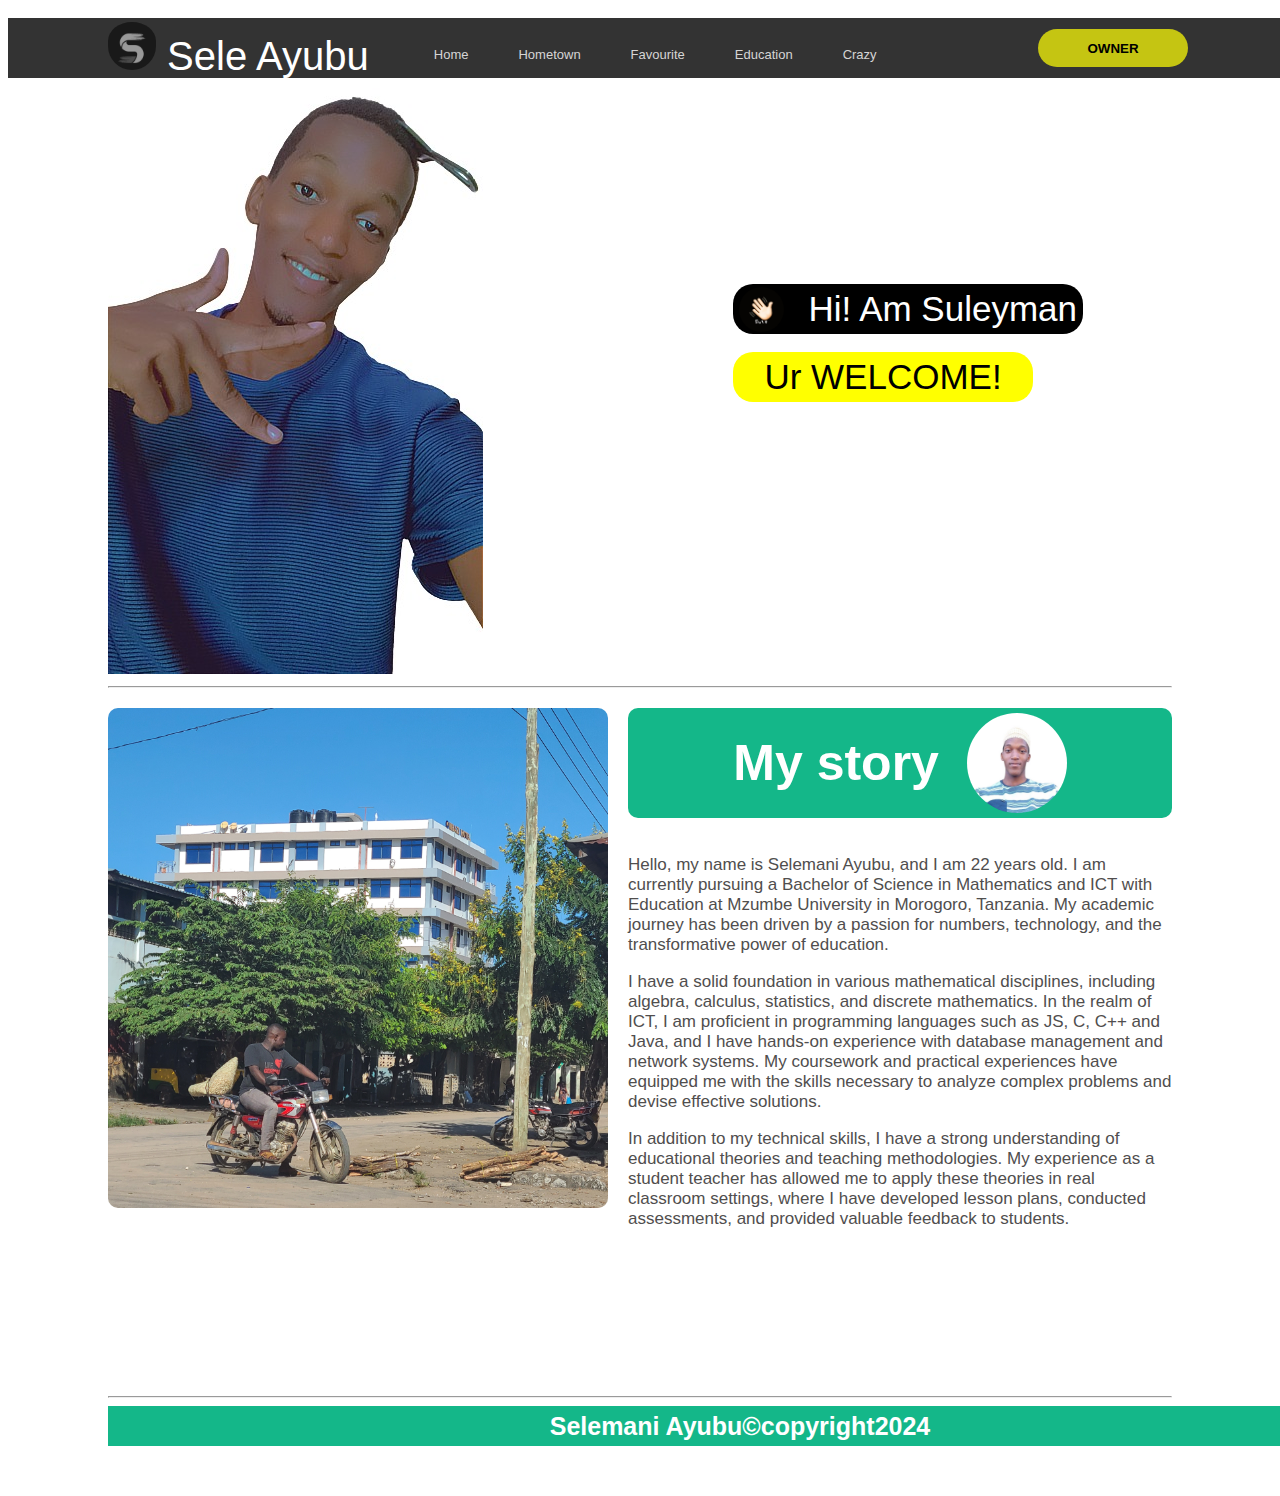
<file: index.html>
<!DOCTYPE html>
<html lang="en">
<head>
  <meta charset="UTF-8">
  <meta name="viewport" content="width=device-width, initial-scale=1.0">
  <title>Main Page</title>

  <link rel="stylesheet" href="styles/index.css">
</head>
<body>

<!--THis is the HEADER section--> 
<header>
  <section class="header-section">
    <div class="header-right-section">
      <a href="#"><img src="media/pictures/myIcon.jpeg" alt=""></a>
      Sele Ayubu
    </div>
    <div class="header-middle-section">
      <ul>
        <li>
          <a href="index.html">Home</a>
        </li>
        <li>
          <a href="hometown.html">Hometown</a>
        </li>
        <li>
          <a href="favourite.html">Favourite</a>
        </li>
        <li>
          <a href="education.html">Education</a>
        </li>
        <li>
          <a href="crazy.html">Crazy</a>
        </li>
      </ul>
    </div>
    <div class="header-left-section">
      <button class="header-left-button">OWNER</button>
    </div>
  </section>
</header>

  <!--MAIN section-->
<main>
  <section class="container">
    <div class="left-section">
      <img src="media/pictures/display-pic.jpg" >
    </div>

    <div class="right-section">
      <div class="welcome">
        <button class="salutation-button"><img src="media/pictures/hellow-emoji.jpeg">Hi! Am Suleyman</button> <br >
        <button class="welcome-button">Ur WELCOME!</button>
      </div>
    </div>
  </section>
</main>
<hr >

<!--Second section of the main page-->
<div class="story">
  <div class="paragraph-picture">
    <img src="media/pictures/home-mbazi-hotel.jpg" alt="left">
  </div>
  <div class="about-me">
    <div class="my-story">
      My story &nbsp;
      <img src="media/pictures/my-pic2.jpg">
    </div>
      <div class="self-info">
        <p>Hello, my name is Selemani Ayubu, and I am 22 years old. I am currently pursuing a Bachelor of Science in Mathematics and ICT with Education at Mzumbe University in Morogoro, Tanzania. My academic journey has been driven by a passion for numbers, technology, and the transformative power of education.</p>
        <p>I have a solid foundation in various mathematical disciplines, including algebra, calculus, statistics, and discrete mathematics. In the realm of ICT, I am proficient in programming languages such as JS, C, C++ and Java, and I have hands-on experience with database management and network systems. My coursework and practical experiences have equipped me with the skills necessary to analyze complex problems and devise effective solutions.</p>
        <p>In addition to my technical skills, I have a strong understanding of educational theories and teaching methodologies. My experience as a student teacher has allowed me to apply these theories in real classroom settings, where I have developed lesson plans, conducted assessments, and provided valuable feedback to students.</p>       
      </div>
  </div>
</div>
<hr >
<!--This is the FOOTER-->
  <footer class="footer-section">
    <a href="index.html">Selemani Ayubu&copy;copyright2024</a>
  </footer>
</body>
</html>
</file>
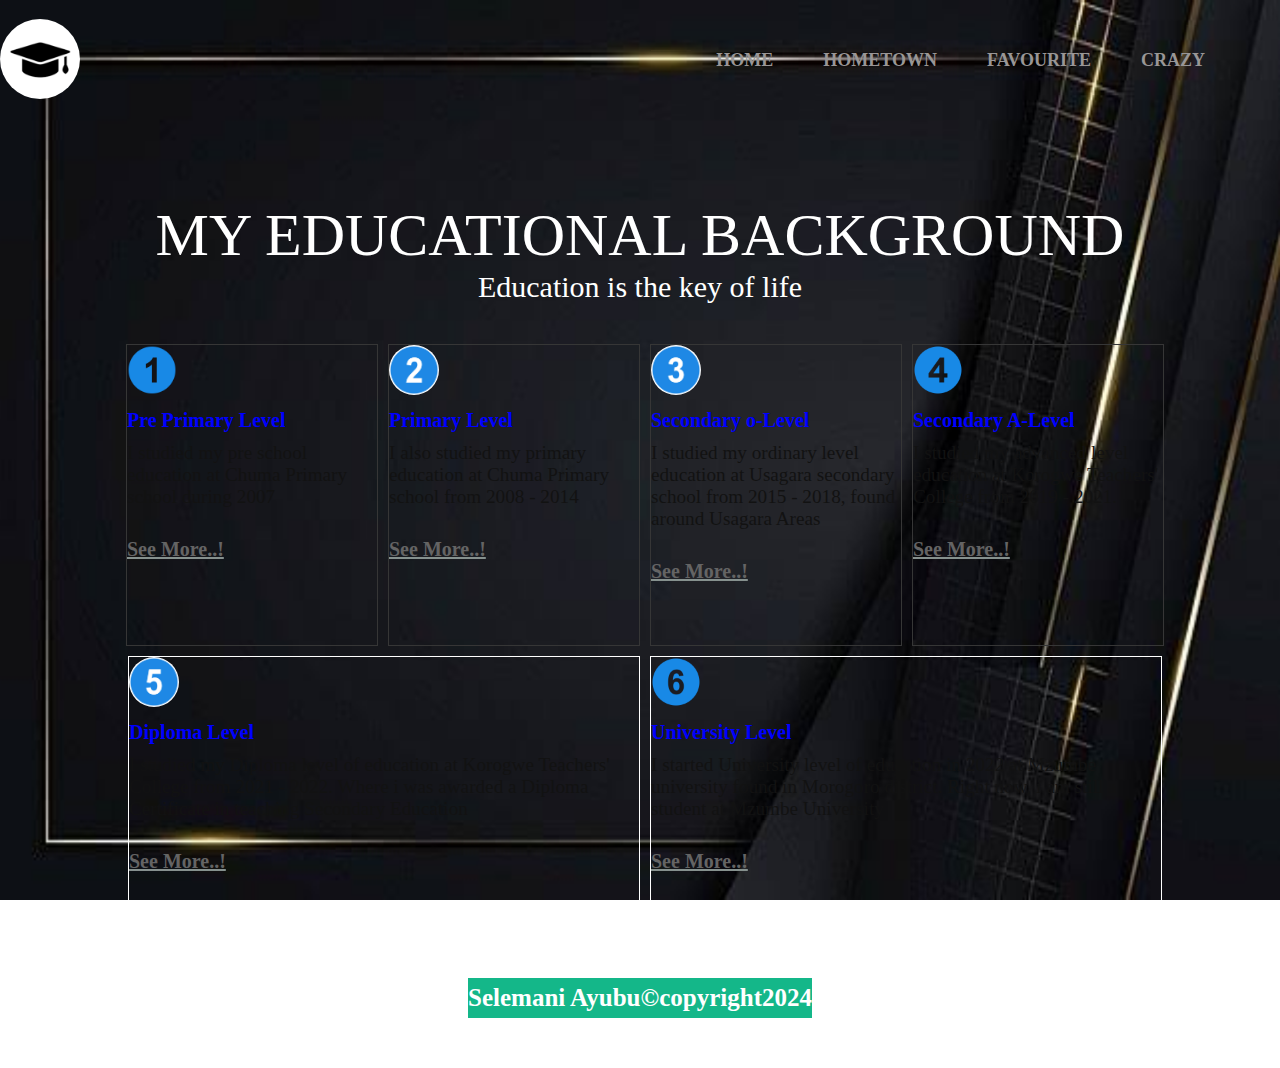
<file: education.html>
<!DOCTYPE html>
<html lang="en">
<head>
  <meta charset="UTF-8">
  <meta name="viewport" content="width=device-width, initial-scale=1.0">
  <title>Eduacton Page</title>

  <link rel="stylesheet" href="styles/education.css">
</head>
<body>
  <!--HEADER section-->
<header class="header-section">
  <div class="top-left-header-section">
    <img src="media/icons/education.png" >
  </div>
  <div class="top-right-header-section">
    <ul>
      <li><a href="index.html">HOME</a></li>
      <li><a href="hometown.html">HOMETOWN</a></li>
      <li><a href="favourite.html">FAVOURITE</a></li>
      <li><a href="crazy.html">CRAZY</a></li>
    </ul>
  </div>
</header>

<!--MAIN section-->
<main class="main-section">

  <div class="main-heading">
    MY EDUCATIONAL BACKGROUND
  </div>
  <div class="education-motto">Education is the key of life
  </div>


<section class="all-levels-of-my-education">
  <div class="levels-of-education">
    <div class="level-image">
      <img src="media/icons/number-1.png" alt="">
    </div>
    <div class="level-title">
      Pre Primary Level
    </div>
    <div class="level-description">
      I studied my pre school education at Chuma Primary school during 2007
    </div>
    <div class="see-more">
      See More..!
    </div>
  </div>

  <div class="levels-of-education">
    <div class="level-image">
      <img src="media/icons/number-2.png" alt="">
    </div>
    <div class="level-title">
      Primary Level
    </div>
    <div class="level-description">
      I also studied my primary education at Chuma Primary school from 2008 - 2014
    </div>
    <div class="see-more">
      See More..!
    </div>
  </div>

  <div class="levels-of-education">
    <div class="level-image">
      <img src="media/icons/number-3.png" alt="">
    </div>
    <div class="level-title">
      Secondary o-Level
    </div>
    <div class="level-description">
      I studied my ordinary level education at Usagara secondary school from 2015 - 2018, found around Usagara Areas
    </div>
    <div class="see-more">
      See More..!
    </div>
  </div>

  <div class="levels-of-education">
    <div class="level-image">
      <img src="media/icons/number-4.png" alt="">
    </div>
    <div class="level-title">
      Secondary A-Level
    </div>
    <div class="level-description">
      I studied my advanced level education at Korogwe Teachers' College from 2019 - 2021.
    </div>
    <div class="see-more">
      See More..!
    </div>
  </div>
</section>


<section class="div-1">
  <div class="levels-of-ed">
    <div class="level-image">
      <img src="media/icons/number-5.png" alt="">
    </div>
    <div class="level-title">
      Diploma Level
    </div>
    <div class="level-description">
      I studied my Diploma level of education at Korogwe Teachers' College from 2021 - 2022. Where i was awarded a Diploma Certificate in teaching Secondary Education
    </div>
    <div class="see-more">
      See More..!
    </div>
  </div>

  <div class="levels-of-ed">
    <div class="level-image">
      <img src="media/icons/number-6.png" alt="">
    </div>
    <div class="level-title">
      University Level
    </div>
    <div class="level-description">
      I started University level of education in 2022 at Mzumbe university found in Morogoro district. Right now, i am still a student at Mzumbe University
    </div>
    <div class="see-more">
      See More..!
    </div>
  </div>
</section>

<!--This is the FOOTER-->
<footer class="footer-section">
  <a href="index.html">Selemani Ayubu&copy;copyright2024</a>
</footer>
</main>
</body>
</html>
</file>
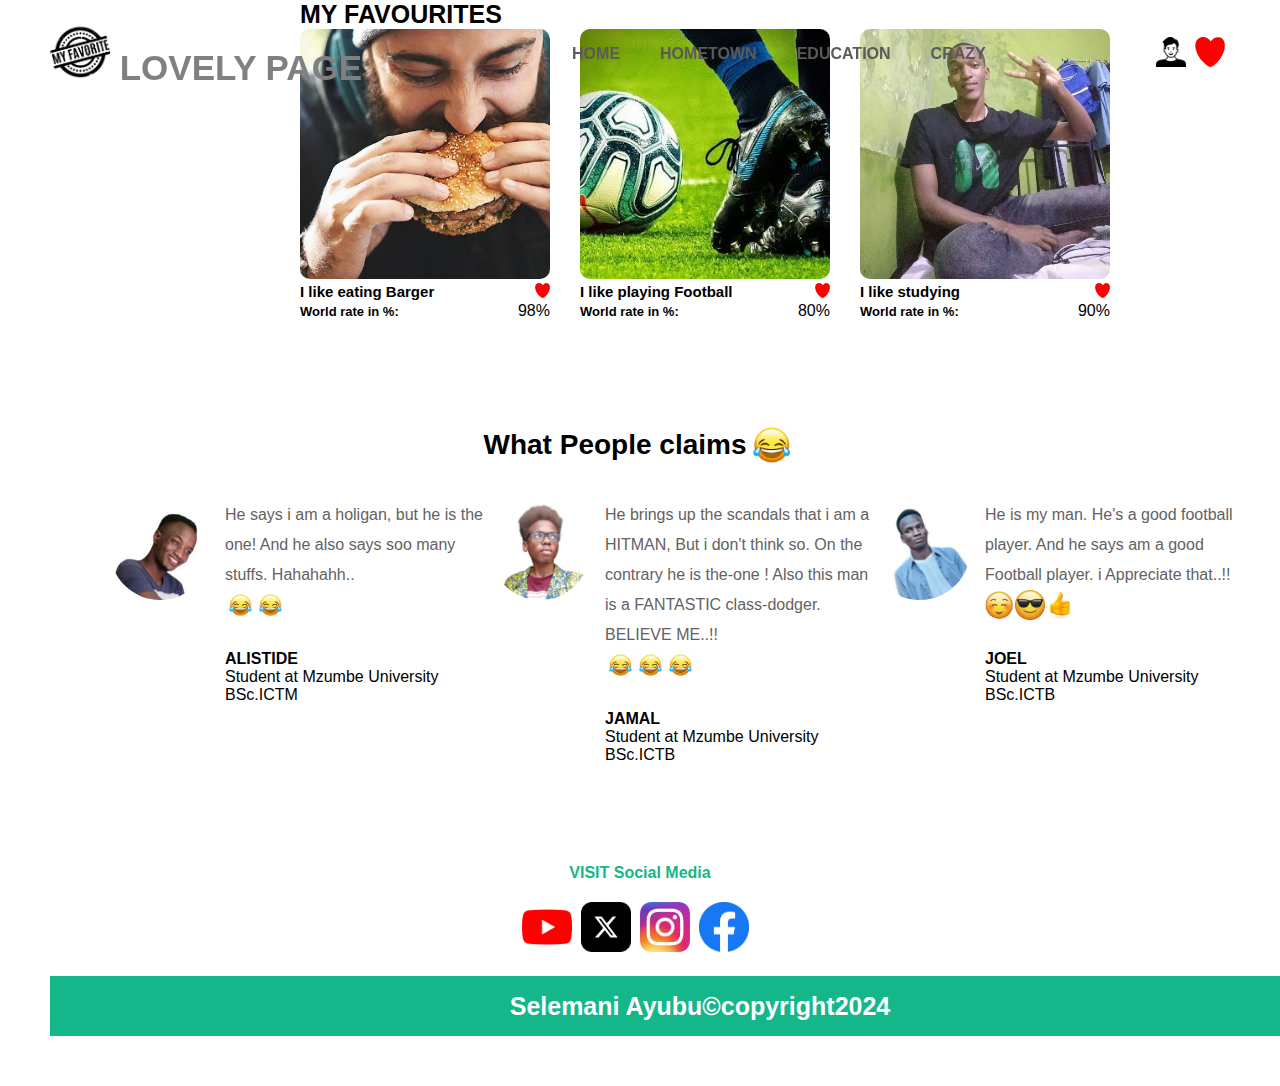
<file: favourite.html>
<!DOCTYPE html>
<html lang="en">
<head>
  <meta charset="UTF-8">
  <meta name="viewport" content="width=device-width, initial-scale=1.0">
  <title>Favourite Page</title>

  <link rel="stylesheet" href="styles/favourite.css">
</head>
<body>
  <!--HEADER section-->
<header class="header-section">
  <div class="left-header-section">
    <a href="index.html"><img src="media/fav-thumbnails/fav-img1.png"> 
    LOVELY PAGE </a>
  </div>

  <div class="middle-header-section">
    <ul>
      <a href="index.html"><li>HOME</li></a>
      <a href="hometown.html"><li>HOMETOWN</li></a>
      <a href="education.html"><li>EDUCATION</li></a>
      <a href="crazy.html"><li>CRAZY</li></a>
    </ul>
  </div>

  <div class="right-header-section">
    <a href="index.html"><img src="media/icons/man-profile-icon.png" ></a>
    <a href="favourite.html"><img src="media/fav-thumbnails/heart.png" ></a>
  </div>
</header>

<!--MAIN section-->
<div class="main-section-header">
  MY FAVOURITES
</div>

<div class="section1">
  <div class="fav-thumbnails">
    <div class="thumbnails">
      <img src="media/fav-thumbnails/eat.jpeg" >
    </div>
    <div class="thumbnails-description-section">
      <div class="description">
        I like eating Barger
      </div>
      <div class="favourite-icon">
        <img src="media/fav-thumbnails/heart.png" >
      </div>
    </div>
    <div class="rating-section">
      <div class="rating-description">
        World rate in %:
      </div>
      <div class="div">
        98%
      </div>
    </div>
  </div>

  <div class="fav-thumbnails">
    <div class="thumbnails">
      <img src="media/fav-thumbnails/football.jpeg" >
    </div>
    <div class="thumbnails-description-section">
      <div class="description">
        I like playing Football
      </div>
      <div class="favourite-icon">
        <img src="media/fav-thumbnails/heart.png" >
      </div>
    </div>
    <div class="rating-section">
      <div class="rating-description">
        World rate in %:
      </div>
      <div class="div">
        80%
      </div>
    </div>
  </div>
  
  <div class="fav-thumbnails">
    <div class="thumbnails">
      <img src="media/pictures/my-pic3.jpg" >
    </div>
    <div class="thumbnails-description-section">
      <div class="description">
        I like studying
      </div>
      <div class="favourite-icon">
        <img src="media/fav-thumbnails/heart.png" >
      </div>
    </div>
    <div class="rating-section">
      <div class="rating-description">
        World rate in %:
      </div>
      <div class="div">
        90%
      </div>
    </div>
  </div>
</div>

<div class="what-they-say">
  What People claims <img src="media/icons/laughter.jpeg">
</div>

<section class="what-people-say-though">
  <div class="peoples-opinions">
    <div class="people-profile-pictures">
      <img src="media/fav-thumbnails/alistide.jpg">
    </div>
    <div class="people-thoughts">
      <div class="people-statements">
        He says i am a holigan, but he is the one!
        And he also says soo many stuffs. Hahahahh.. <br ><img src="media/icons/laughter.jpeg"><img src="media/icons/laughter.jpeg">
      </div>
      <div class="people-name">
        ALISTIDE
      </div>
      <div class="people-status">
        Student at Mzumbe University <br> BSc.ICTM
      </div>
    </div>
  </div>

  <div class="peoples-opinions">
    <div class="people-profile-pictures">
      <img src="media/fav-thumbnails/jamal.jpg">
    </div>
    <div class="people-thoughts">
      <div class="people-statements">
        He brings up the scandals that i am a HITMAN, But i don't think so.
        On the contrary he is the-one ! Also this man is a FANTASTIC class-dodger. BELIEVE ME..!! <br> <img src="media/icons/laughter.jpeg"><img src="media/icons/laughter.jpeg"><img src="media/icons/laughter.jpeg">
      </div>
      <div class="people-name">
        JAMAL
      </div>
      <div class="people-status">
        Student at Mzumbe University <br> BSc.ICTB
      </div>
    </div>
  </div>

  <div class="peoples-opinions">
    <div class="people-profile-pictures">
      <img src="media/fav-thumbnails/joel.jpg">
    </div>
    <div class="people-thoughts">
      <div class="people-statements">
        He is my man. He's a good football player. And he says am a good Football player. i Appreciate that..!! <br> <img src="media/icons/appreciate.jpeg"><img src="media/icons/cool.png"><img src="media/icons/thumb-up.jpeg">
      </div>
      <div class="people-name">
        JOEL
      </div>
      <div class="people-status">
        Student at Mzumbe University <br> BSc.ICTB
      </div>
    </div>
  </div>
</section>

<span class="visit-word-header">VISIT Social Media</span>

<div class="visit-social-media">
  <a href="https://www.youtube.com"><img src="media/icons/youtube.png" ></a> &nbsp;&nbsp;
  <a href="https://www.X.com"><img src="media/icons/X-icon.png" ></a> &nbsp;&nbsp;
  <a href="https://www.instagram.com"><img src="media/icons/Instagram_icon.png" ></a> &nbsp;&nbsp;
  <a href="https://www.facebook.com"><img src="media/icons/facebook.png" ></a> &nbsp;&nbsp;
</div>

<!--This is the FOOTER-->
<footer class="footer-section">
  <a href="index.html">Selemani Ayubu&copy;copyright2024</a>
</footer>
</body>
</html>
</file>
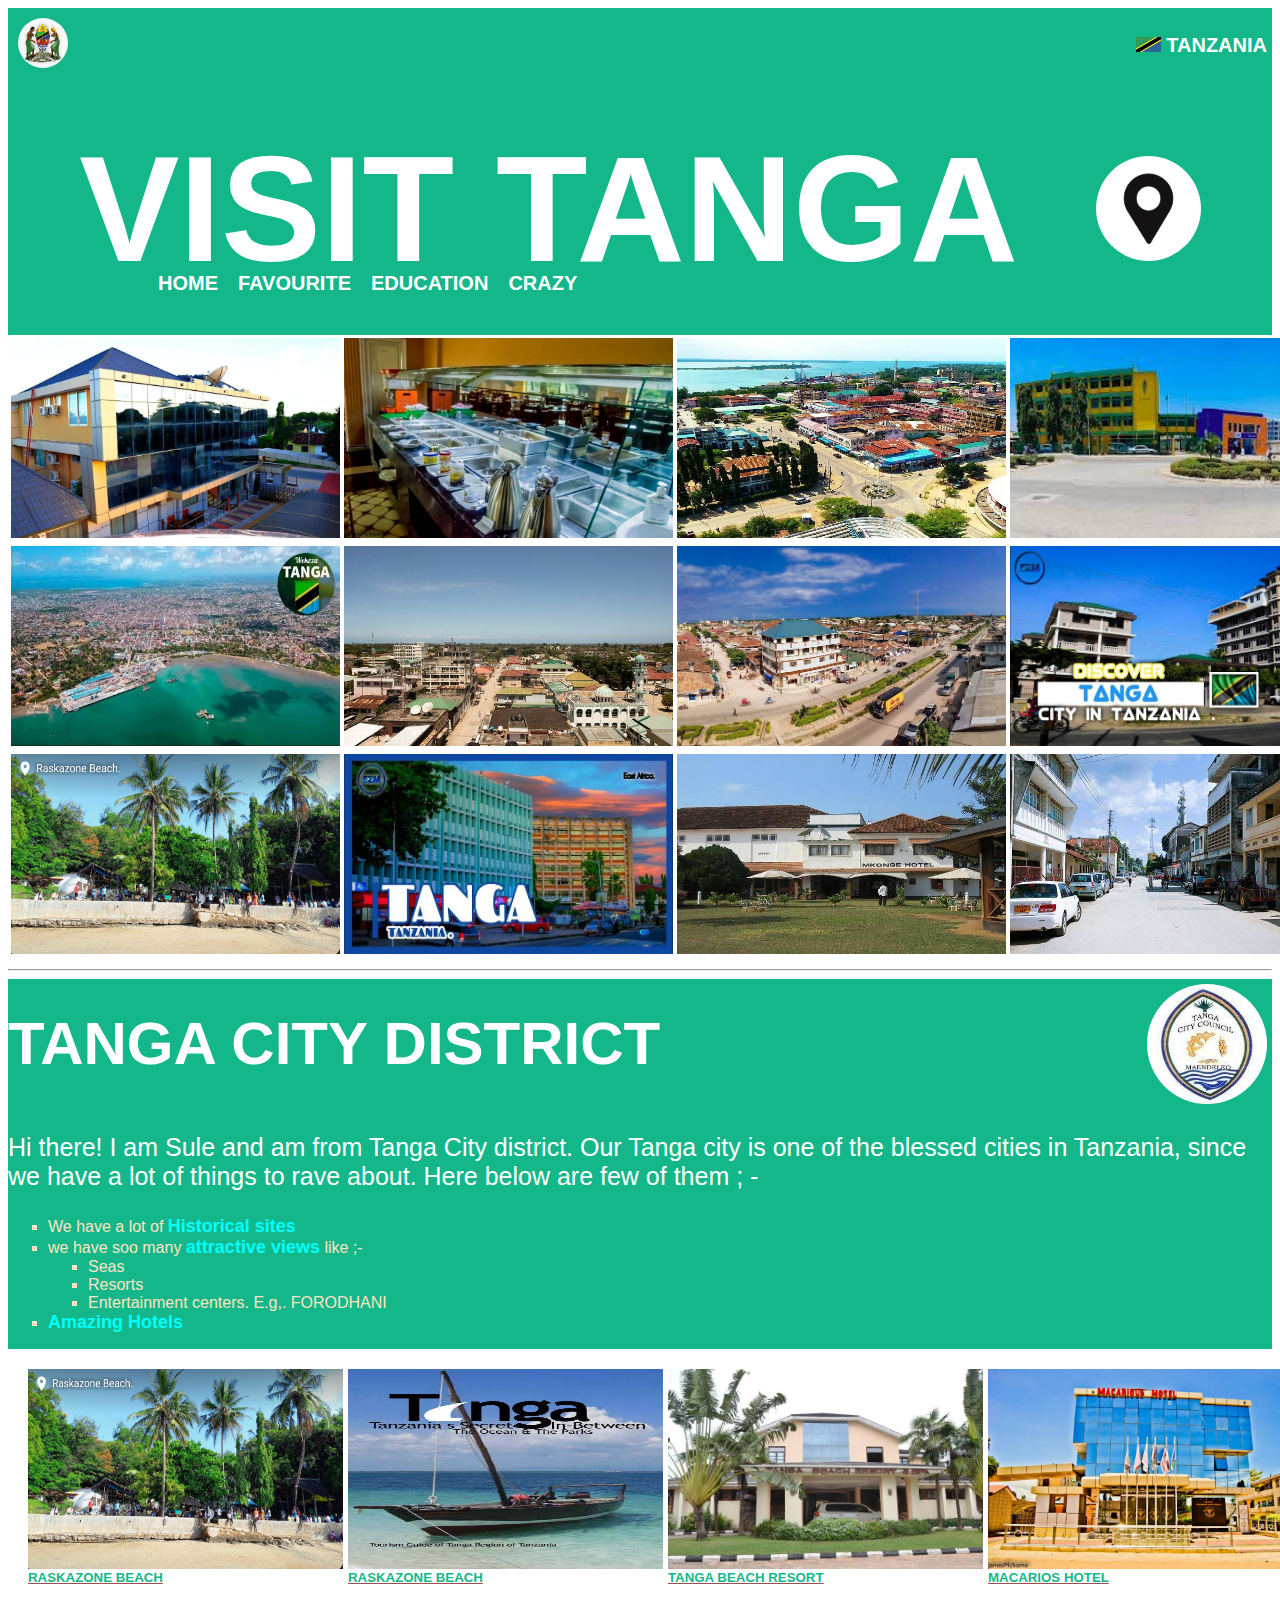
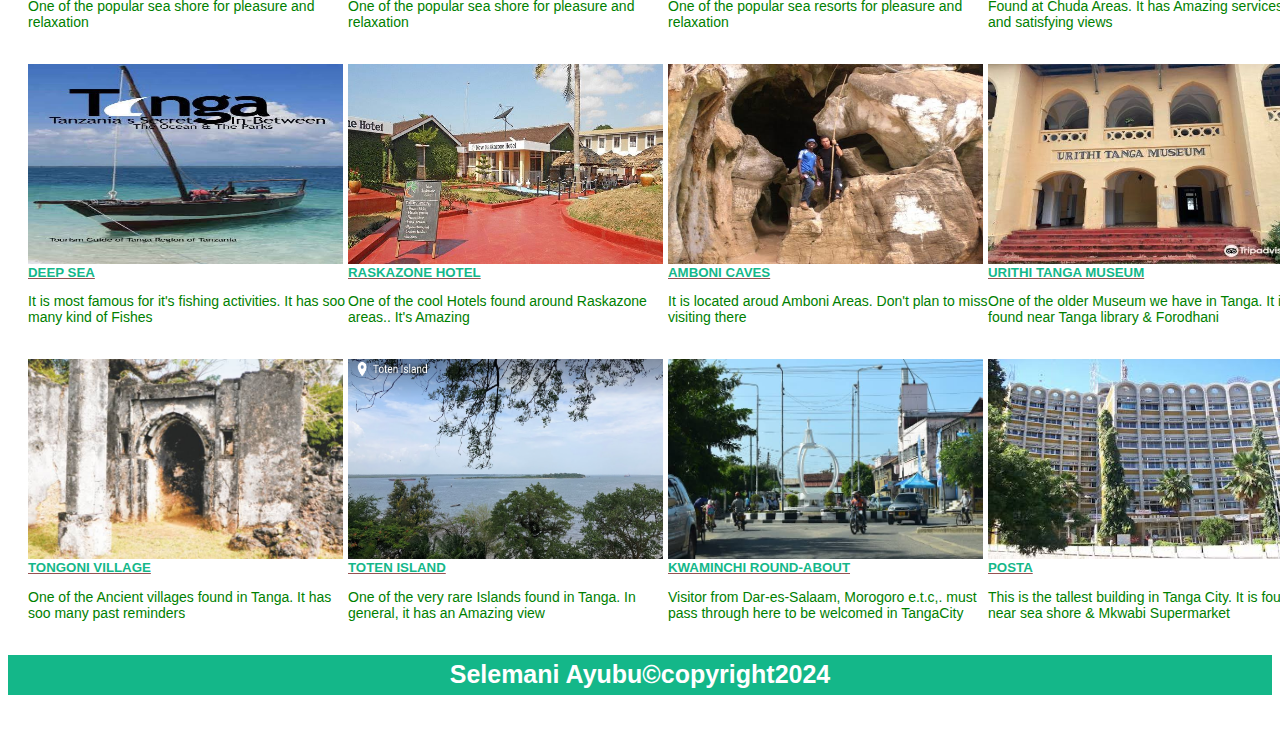
<file: hometown.html>
<!DOCTYPE html>
<html lang="en">
<head>
  <meta charset="UTF-8">
  <meta name="viewport" content="width=device-width, initial-scale=1.0">
  <title>HomeTown Page</title>

  <link rel="stylesheet" href="styles/hometown.css">
</head>
<body>
<!--This is the HEAD section-->
<header class="header-section">
  <div class="top-header-section">
    <div class="court-of-arm">
      <img src="media/icons/court-of-arm.jpeg">
    </div>
    <div class="div">
      <a href=""><img src="media/icons/tz-logo.png" ></a> TANZANIA
    </div>
  </div>
  <div class="middle-header-section">
    VISIT TANGA &nbsp;
    <a href=""><img src="media/icons/location.png"></a>
  </div> 
  <div class="lower-header-section">
    <ul>
      <li> <a href="index.html">HOME</a> </li>
      <li> <a href="favourite.html">FAVOURITE</a> </li>
      <li> <a href="education.html">EDUCATION</a> </li>
      <li> <a href="crazy.html">CRAZY</a> </li>
    </ul>
  </div>
</header>
<!--END OF HEAD SECTION-->


<!--MAIN section-->
<main>
  <div class="city-images">
    <a href="https://www.tangacity.com/">

    <table>
      <tr>
        <td><img class="thumbnail" src="media/hometown/macarios1.webp" ></td>
        <td><img class="thumbnail" src="media/hometown/macarios3.webp"></td>
        <td><img class="thumbnail" src="media/hometown/city-view2.jpeg" ></td>
        <td><img class="thumbnail" src="media/hometown/ccm-hall.jpeg" ></td>
      </tr>

      <tr>      
        <td><img class="thumbnail" src="media/hometown/city-view4.jpeg" ></td>
        <td><img class="thumbnail" src="media/hometown/city-view5.jpeg" ></td>
        <td><img class="thumbnail" src="media/hometown/city-view6.jpeg" ></td>
        <td><img class="thumbnail" src="media/hometown/city-view7.jpeg" ></td>
      </tr>
      <tr>
        <td><img class="thumbnail" src="media/hometown/raskazone.png" ></td>
        <td><img class="thumbnail" src="media/hometown/city-view9.jpeg" ></td>
        <td><img class="thumbnail" src="media/hometown/mkonge-hotel.jpeg" ></td>
        <td><img class="thumbnail" src="media/hometown/city-view11.jpeg" ></td>
      </tr>
    </table>
    </a>
    </div>
    <hr >

    <div class="about-tanga-city">
      <div class="about-tanga-header">
        <div class="header">TANGA CITY DISTRICT</div>
        <div class="tangacity-logo">
          <img class="TA-logo1" src="media/icons/TA-logo1.jpeg" >
        </div>
      </div>
      <div class="what-we-have">
        <p>Hi there! I am Sule and am from Tanga City district. Our Tanga city is one of the blessed cities in Tanzania, since we have a lot of things to rave about. Here below are few of them ; -</p>
      <ol>
         <li>We have a lot of <span class="emph-text">Historical sites</span></li>
        <li>we have soo many <span class="emph-text">attractive views</span> like ;-
          <ol>
            <li>Seas</li>
            <li>Resorts</li>
            <li>Entertainment centers. E.g,. FORODHANI </li>
          </ol>
        </li>
        <li><span class="emph-text">Amazing Hotels</span></li>
      </ol>
      </div>
    </div>

<!--desc1-->
<div class="historical-sites-direction">
  <div class="historical-sites">
    <div class="div">
      <img class="historical-sites-picture" src="media/hometown/raskazone.png">
    </div>
    <div class="historical-sites-description">
      <h5>RASKAZONE BEACH</h5>
      <p>One of the popular sea shore  for pleasure and relaxation</p>
    </div>
  </div>
  <div class="historical-sites">
    <div class="div">
      <img class="historical-sites-picture" src="media/hometown/deep-sea.jpeg">
    </div>
    <div class="historical-sites-description">
      <h5>RASKAZONE BEACH</h5>
      <p>One of the popular sea shore  for pleasure and relaxation</p>
    </div>
  </div>
  <div class="historical-sites">
    <div class="div">
      <img class="historical-sites-picture" src="media/hometown/tanga-beach4.webp">
    </div>
    <div class="historical-sites-description">
      <h5>TANGA BEACH RESORT</h5>
      <p>One of the popular sea resorts  for pleasure and relaxation</p>
    </div>
  </div>
  <div class="historical-sites">
    <div class="div">
      <img class="historical-sites-picture" src="media/hometown/macarios2.png">
    </div>
    <div class="historical-sites-description">
      <h5>MACARIOS HOTEL</h5>
      <p>Found at Chuda Areas. It has Amazing services and satisfying views</p>
    </div>
  </div>
</div>

<!--Descr2-->
<div class="historical-sites-direction">
  <div class="historical-sites">
    <div class="div">
      <img class="historical-sites-picture" src="media/hometown/deep-sea.jpeg">
    </div>
    <div class="historical-sites-description">
      <h5>DEEP SEA</h5>
      <p>It is most famous for it's fishing activities. It has soo many kind of Fishes</p>
    </div>
  </div>
  <div class="historical-sites">
    <div class="div">
      <img class="historical-sites-picture" src="media/hometown/raskazone-hotel.jpeg">
    </div>
    <div class="historical-sites-description">
      <h5>RASKAZONE HOTEL</h5>
      <p>One of the cool Hotels found around Raskazone areas.. It's Amazing</p>
    </div>
  </div>
  <div class="historical-sites">
    <div class="div">
      <img class="historical-sites-picture" src="media/historical-sites/amboni-cave1.jpeg">
    </div>
    <div class="historical-sites-description">
      <h5>AMBONI CAVES</h5>
      <p>It is located aroud Amboni Areas. Don't plan to miss visiting there</p>
    </div>
  </div>
  <div class="historical-sites">
    <div class="div">
      <img class="historical-sites-picture" src="media/historical-sites/museum.jpeg">
    </div>
    <div class="historical-sites-description">
      <h5>URITHI TANGA MUSEUM</h5>
      <p>One of the older Museum we have in Tanga. It is found near Tanga library & Forodhani</p>
    </div>
  </div>
</div>

<!--Descr3-->
<div class="historical-sites-direction">
  <div class="historical-sites">
    <div class="div">
      <img class="historical-sites-picture" src="media/historical-sites/tongoni-village.jpeg">
    </div>
    <div class="historical-sites-description">
      <h5>TONGONI VILLAGE</h5>
      <p>One of the Ancient villages found in Tanga. It has soo many past reminders</p>
    </div>
  </div>
  <div class="historical-sites">
    <div class="div">
      <img class="historical-sites-picture" src="media/historical-sites/toten-island.png">
    </div>
    <div class="historical-sites-description">
      <h5>TOTEN ISLAND</h5>
      <p>One of the very rare Islands found in Tanga. In general, it has an Amazing view</p>
    </div>
  </div>
  <div class="historical-sites">
    <div class="div">
      <img class="historical-sites-picture" src="media/hometown/kiplefti.jpeg">
    </div>
    <div class="historical-sites-description">
      <h5>KWAMINCHI ROUND-ABOUT</h5>
      <p>Visitor from Dar-es-Salaam, Morogoro e.t.c,. must pass through here to be welcomed in TangaCity</p>
    </div>
  </div>
  <div class="historical-sites">
    <div class="div">
      <img class="historical-sites-picture" src="media/hometown/posta.jpeg">
    </div>
    <div class="historical-sites-description">
      <h5>POSTA</h5>
      <p>This is the tallest building in Tanga City. It is found near sea shore & Mkwabi Supermarket</p>
    </div>
  </div>
</div>
</main>

<!--This is the FOOTER-->
<footer class="footer-section">
  <a href="index.html">Selemani Ayubu&copy;copyright2024</a>
</footer>
</body>
</html>
</file>
<file: styles/index.css>
* {
  font-family: Roboto, Arial;
 }

 /* This is the HEADERsection */
 .header-section {
  display: flex;
  justify-content: space-between;
  align-items: center;
  background-color: #333333;
  color: white;
  height: 60px;
  position: fixed;
  width: 100%;
  margin-top: 10px;
}

.header-right-section {
  margin-left: 100px;
  white-space: nowrap;
}
.header-right-section img {
  width: 48px;
  border-radius: 25px;
  padding-top: 5px;
  opacity: 0.5;
}

.header-middle-section {
  font-size: 13px;
  white-space: nowrap;
  flex: 1;
}
ul {
  list-style-type: none;
  background-color: #333333;
}
li {
  float: left;
}
li a {
  color: rgb(214, 213, 213);
  padding: 25px;
  text-decoration: none;
  white-space: nowrap;
}
li a:hover {
  text-decoration: underline yellow;
  color: #4480c5;
}


.header-right-section {
  font-size: 40px;
}


.header-left-button {
  font-weight: bold;
  background-color: rgb(197, 197, 18);
  width: 150px;
  height: 38px;
  border: none;
  border-radius: 25px;
  margin-right: 100px;
}
.header-left-button:hover {
  opacity: 0.6;
  transition: opacity 0.8s;
}
.header-left-button:active {
  color: white;
  background-color: rgb(31, 29, 29);
}

/* This is the MAIN section */
.container {
  display: flex;
  flex-direction: row;
}

.right-section {
  display: flex;
  justify-content: center;
  align-items: center;
  margin-right: 100px;
}
.left-section {
  margin-left: 100px;
  margin-right: 250px;
}

.salutation-button {
  display: flex;
  justify-content: space-between;
  align-items: center;
  background-color: black;
  border: none;
  border-radius: 20px;
  color: white;
  height: 50px;
  width: 350px;
  font-size: 35px;
  cursor: pointer;
}
.salutation-button:hover {
  opacity: 0.5;
  transition: opacity 0.25s;
}
.salutation-button:active {
  background-color: white;
  color: black;
}
.salutation-button img{
  width: 45px;
  border-radius: 25px;
}

.welcome-button {
  background-color: yellow;
  color: black;
  border: none;
  border-radius: 20px;
  height: 50px;
  width: 300px;
  font-size: 35px;
  cursor: pointer;
}
.welcome-button:active {
  background-color: black;
  color: yellow;
}
.welcome-button:hover{
  opacity: 0.8;
  transition: opacity;
}

/* Second section of the main page */
.story {
  display: flex;
  margin-top: 20px;
  border-top-color: #333333;
  margin-bottom: 150px;
  height: 60%;
}

.paragraph-picture {
  margin-left: 100px;
  margin-right: 20px;
}
.paragraph-picture img {
  width: 500px;
  object-fit: cover;
  border-radius: 10px;
}

.about-me {
  display: flex;
  flex-direction: column;
  margin-right: 100px;
}
.my-story {
  display: flex;
  justify-content: center;
  align-items: center;
  background-color: #14B789;
  border-radius: 10px;
  height: 110px;
  margin-bottom: 20px;
  color: white;
  font-size: 50px;
  font-weight: 700;
}
.my-story img {
  width: 100px;
  border-radius: 50px;
}
.self-info p {
  font-size: 17px;
  font-weight: 500;
  line-height: 20px;
  color: rgb(80, 78, 78);
}
hr {
  margin-left: 100px;
  margin-right: 100px;
  color:rgb(61, 54, 54);
}

/* This is the FOOTER */
.footer-section {
  display: flex;
  justify-content: center;
  align-items: center;
  background-color: #14B789;
  width: 100%;
  margin-left: 100px;
  margin-right: 100px;
  height: 40px;
  margin-bottom: 50px;
}
.footer-section a {
  text-decoration: none;
  color: white;
  text-align: center;
  font-weight: 700;
  font-size: 25px;
}
</file>
<file: styles/education.css>
* {
    margin: 0;
    background: url('../media/background-images/bg-pic3.jpeg');
    background-repeat: no-repeat;
    background-attachment: fixed;
    background-size: 100% 100%;
 }
 .header-section {
   display: flex;
   flex-direction: row;
   justify-content: space-between;
   align-items: center;
   margin-bottom: 80px;
 }
 ul {
   list-style-type: none;
 }
 li {
   float: left;
 }
 li a {
   text-decoration: none;
   color: rgb(153, 150, 150);
   padding: 25px;
   font-size: large;
   font-weight: 800;
 }
 .top-right-header-section {
   margin: 50px;
   
 }
 .top-left-header-section img {
   width: 80px;
   border-radius: 40px;
 }

 .main-section {
   display: flex;
   flex-direction: column;
   justify-content: center;
   align-items: center;
 }
 .main-heading {
   font-size: 60px;
   color: white;
 }
 .education-motto {
   color: white;
   font-size: 30px;
   margin-bottom: 40px;
 }

 .all-levels-of-my-education {
   display: flex;
   flex-direction: row;
 }
 .levels-of-education {
   display: flex;
   flex-direction: column;
   width: 250px;
   height: 300px;
   border: 1px solid rgb(54, 54, 54);
   margin-left: 10px;
 }
 
 .level-image img {
   width: 50px;
   border-radius: 25px;
 }
 .div-1 {
   display: flex;
   flex-direction: row;
   margin-top: 10px;
   margin-bottom: 20px;
 }
 .levels-of-ed {
   display: flex;
   flex-direction: column;
   width: 510px;
   height: 300px;
   border: 1px solid white;
   margin-left: 10px;
 }
.level-title {
   font-size: 20px;
   color: blue;
   font-weight: 800;
   margin-top: 10px;
   margin-bottom: 10px;
}
.level-description {
   color: white;
   font-size: larger;
   margin-bottom: 30px;
   color: rgb(18, 18, 18);
}

.see-more {
   text-decoration: underline #86918e;
   color:rgb(100, 100, 100);
   font-weight: 900;
   font-size: 20px;
}

/* This is the FOOTER */
.footer-section {
   display: flex;
   justify-content: center;
   align-items: center;
   background-color: #14B789;
   height: 40px;
   margin-bottom: 50px;
 }
 .footer-section a {
   text-decoration: none;
   color: white;
   text-align: center;
   font-weight: 700;
   font-size: 25px;
 }
</file>
<file: styles/favourite.css>
* {
    font-family: Arial;
    margin: 0;
 }
 /* HEADER section */
 .header-section {
    display: flex;
    justify-content: space-between;
    align-items: center;
    flex-direction: row;
    margin-top: 20px;
    margin-bottom: 100px;
    position: fixed;
    top: 0;
    left: 0;
    right: 0;
    width: 100%
 }

.left-header-section a{
    text-decoration: none;
    font-size: 35px;
    color: gray;
    font-weight: 900;
    margin-left: 50px;
} 
.left-header-section a:hover {
    color: black;
}
.left-header-section img {
    width: 60px;
}

ul{
    list-style-type: none;
}
ul li {
    float: left;
}
a li {
    flex: 1;
    text-decoration: none;
    color: rgb(92, 89, 89);
    font-weight: 700;
    padding: 20px;
}
a li:hover {
    color: black;
    text-decoration: underline black;
}
.right-header-section {
    margin-right: 50px;
}
.right-header-section img {
    width: 30px;
    margin-right: 5px;
}
.main-section-header {
    font-size: 25px;
    font-weight: 700;
    margin-left: 300px;
}

.fav-thumbnails {
    display: flex;
    flex-direction: column;
    margin-right: 30px;
}
.thumbnails img{
    width: 250px;
    height: 250px;
    object-fit: cover;
    object-position: center;
    border-radius: 10px;
}

.thumbnails-description-section {
    display: flex;
    justify-content: space-between;
    flex-direction: row;
    width: 250px;
}
.description {
    font-size: 15px;
    font-weight: 700;
}
.favourite-icon img {
    width: 15px;
}

.rating-section {
    display: flex;
    justify-content: space-between;
    align-items: center;
    flex-direction: row;
    width: 250px;
}
.rating-description {
    font-size: 13px;
    font-weight: 600;
}
.section1 {
    display: flex;
    flex-direction: row;
    margin-left: 300px;
    margin-bottom: 100px;
}

/*What PEOPLE says */
.what-they-say {
    display: flex;
    flex-direction: row;
    justify-content: center;
    align-items: center;
    font-size: 28px;
    font-weight: 600;
    margin-bottom: 30px;
}
.what-they-say img {
    width: 50px;
}

.what-people-say-though{
    display: flex;
    flex-direction: row;
    margin-left: 110px;
    margin-bottom: 100px;
}
.peoples-opinions {
    display: flex;
    flex-direction: row;
    width: 380px;
}
.people-profile-pictures img {
    width: 100px;
    border-radius: 50px;
}
.people-thoughts {
    display: flex;
    flex-direction: column;
    width: 300px;
    margin-left: 15px;
}
.people-statements {
    color: rgb(99, 98, 98);
    margin-bottom: 20px;
    line-height: 30px;
}
.people-statements img {
    width: 30px;
}
.people-name {
    font-weight: 800;
}
.people-status {
    font-weight: 500;
}

.visit-word-header {
    display: flex;
    justify-content: center;
    align-items: center;
    color:#14B789;
    font-weight: 900;
    margin-bottom: 20px;
}

.visit-social-media {
    display: flex;
    flex-direction: row;
    justify-content: center;
    align-items: center;
    margin-bottom: 20px;
}
.visit-social-media img {
    width: 50px;
}

/* This is the FOOTER */
.footer-section {
    display: flex;
    justify-content: center;
    align-items: center;
    background-color: #14B789;
    margin-left: 50px;
    margin-right: 50px;
    height: 40px;
    margin-bottom: 50px;
    padding: 10px;
    width: 100%;
  }
  .footer-section a {
    text-decoration: none;
    color: white;
    text-align: center;
    font-weight: 700;
    font-size: 25px;
  }
</file>
<file: styles/hometown.css>
* {
    font-family: Roboto, Arial;
}
.header-section {
    background-color: #14B789;
    display: flex;
    flex-direction: column;
}
/*Top header section */
.top-header-section {
    display: flex;
    justify-content: space-between;
    align-items: center;
    color:white;
    font-weight: 700;
    font-size: 20px;
    padding-top: 10px;
    padding-right: 5px;
}
.court-of-arm img{
    margin-left: 5px;
    border-radius: 15px;
    zoom: 2;
}
.top-header-section img {
    width: 25px;
}

.middle-header-section {
    display: flex;
    justify-content: center;
    align-items: center;
    color: white;
    font-size: 150px;
    font-weight: 700;
    padding-top: 50px;
}
.middle-header-section img {
    width: 105px;
    border-radius: 52.5px;
}

.lower-header-section {
    margin-left: 100px;
    margin-top: -40px;
    margin-bottom: 40px;
}


ul li {
    list-style-type: none;
    background-color: #14B789;
    color: white;
    float: left;
}

li a {
    text-decoration: none;
    color: white;
    padding: 10px;
    font-size: 20px;
    font-weight: 700;
}

.lower-header-section a:hover {
    text-decoration: underline white;
    color: aqua;
}

/* This is the MAIN section*/
.header-01 {
    display: flex;
    justify-content: space-between;
}
.city-view {
    color: #14B789;
    font-size: 50x;
    font-weight: 700;
    margin-left: 100px;
}
.tanga-tz-icon {
    color: #14B789;
    font-weight: 700;
    margin-right: 100px;
}
.tanga-tz-icon img {
    width: 21px;
}

/* CITY images */
.city-images {
    margin: 0;
}
.thumbnail {
    margin: 0;
    width: 329px;
    height: 200px;
}


/* HISTORICAL sites section */
marquee {
    background-color: gray;
    color: white;
    font-weight: 700;
    font-size: 30px;
}

.about-tanga-city {
    display: flex;
    flex-direction: column;
    background-color: #14B789;
    color: white;
}
.about-tanga-header {
    display: flex;
    justify-content: space-between;
    align-items: center;
}
.header {
    display: block;
    font-size: 60px;
    font-weight: 700;
}
.tangacity-logo img {
    width: 120px;
}
.TA-logo1 {
    margin-right: 5px;
    margin-top: 5px;
    border-radius: 60px;
}
.what-we-have p {
    font-size: 25px;
}


.what-we-have ol {
    list-style-type:square;
}
ol li {
    color:bisque;
}
.emph-text {
    color:aqua;
    font-size: large;
    font-weight: 800;
}


.historical-sites {
    display: flex;
    flex-direction: column;
}
.historical-sites-picture {
    width: 315px;
    height: 200px;
}
.historical-sites-description p{
    font-size: 14px;
    font-weight: 500;
    width: 320px;
    margin-top: -9px;
    color: green;
}
h5 {
    text-decoration: underline rgb(150, 82, 82);
    margin-top: -3px;
    color:#14B789;
}
.historical-sites-direction {
    display: flex;
    flex-direction: row;
    margin: 20px;
}

/* This is the FOOTER */
.footer-section {
    display: flex;
    justify-content: center;
    align-items: center;
    background-color: #14B789;
    height: 40px;
    margin-bottom: 50px;
  }
  .footer-section a {
    text-decoration: none;
    color: white;
    text-align: center;
    font-weight: 700;
    font-size: 25px;
  }
@media only screen and (max-width: 768px) {
    .header-section {
        width: 767px;
    }
}
</file>
